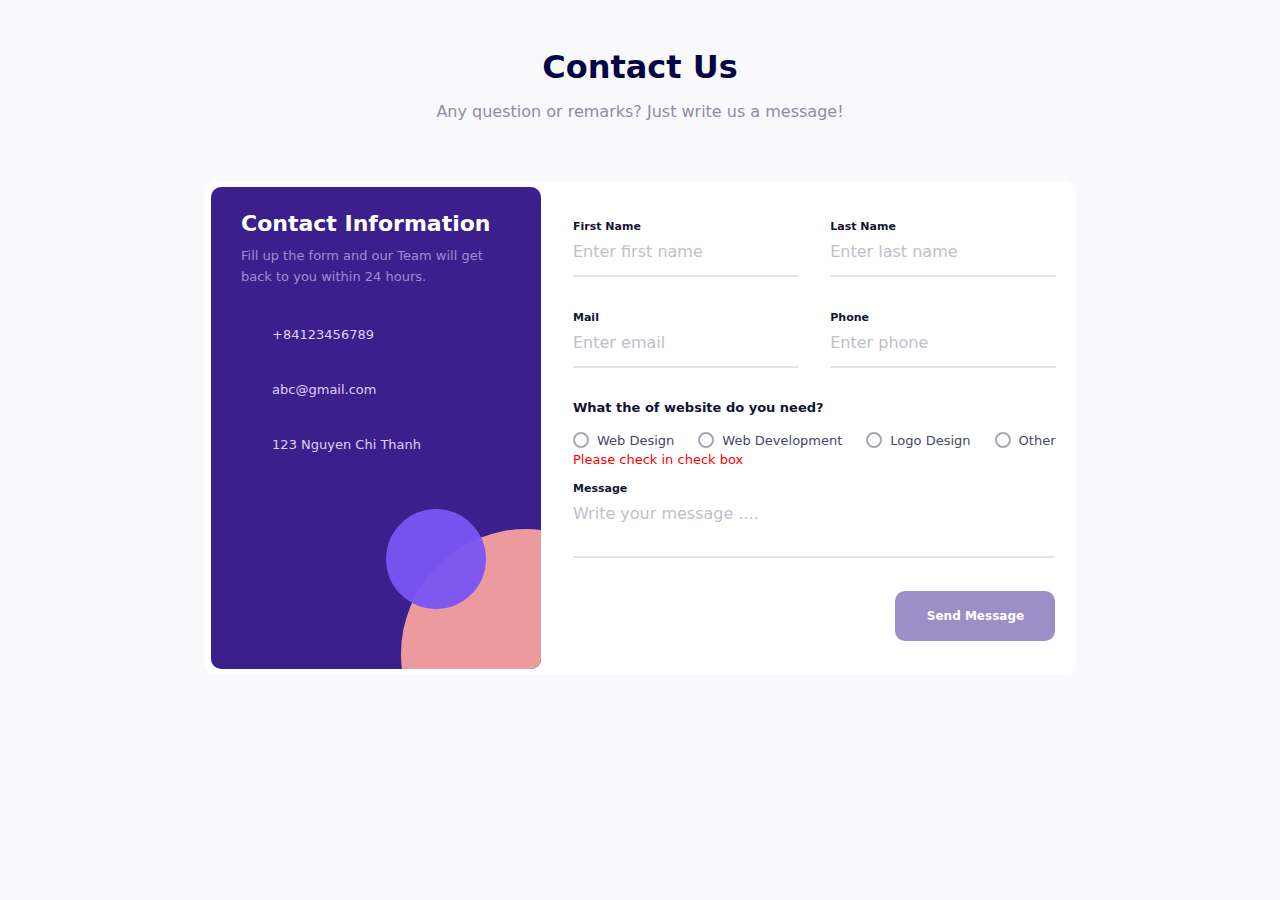
<file: contact.html>
<!DOCTYPE html>
<html lang="en">
  <head>
    <meta charset="UTF-8" />
    <meta http-equiv="X-UA-Compatible" content="IE=edge" />
    <meta name="viewport" content="width=device-width, initial-scale=1.0" />
    <title>Contact Us</title>
    <!-- Font awesome -->
    <link
      rel="stylesheet"
      href="https://cdnjs.cloudflare.com/ajax/libs/font-awesome/6.3.0/css/all.min.css"
      integrity="sha512-SzlrxWUlpfuzQ+pcUCosxcglQRNAq/DZjVsC0lE40xsADsfeQoEypE+enwcOiGjk/bSuGGKHEyjSoQ1zVisanQ=="
      crossorigin="anonymous"
      referrerpolicy="no-referrer"
    />

    <!-- Styles -->
    <link rel="stylesheet" href="assets/css/contact.css" />
  </head>
  <body>
    <main>
      <div class="heading">
        <h1>Contact Us</h1>
        <p>Any question or remarks? Just write us a message!</p>
      </div>

      <div class="container">
        <!-- Contact info -->
        <section class="contact-info">
          <h2>Contact Information</h2>
          <p class="desc">
            Fill up the form and our Team will get back to you within 24 hours.
          </p>

          <div class="info-item">
            <span class="icon">
              <i class="fa-solid fa-phone"></i>
            </span>
            <span class="value">+84123456789</span>
          </div>
          <div class="info-item">
            <span class="icon">
              <i class="fa-solid fa-envelope"></i>
            </span>
            <span class="value">abc@gmail.com</span>
          </div>
          <div class="info-item">
            <span class="icon">
              <i class="fa-solid fa-location-dot"></i>
            </span>
            <span class="value">123 Nguyen Chi Thanh</span>
          </div>

          <div class="socials">
            <a href="#!" class="item">
              <i class="fa-brands fa-facebook-f"></i>
            </a>
            <a href="#!" class="item">
              <i class="fa-brands fa-twitter"></i>
            </a>
            <a href="#!" class="item">
              <i class="fa-brands fa-instagram"></i>
            </a>
            <a href="#!" class="item">
              <i class="fa-brands fa-linkedin-in"></i>
            </a>
          </div>

          <div class="circle"></div>
          <div class="circle large"></div>
        </section>

        <!-- Contact form -->
        <div class="contact-form">
          <form
            action="https://api-gateway.fullstack.edu.vn/action_page.php"
            autocomplete="off"
            method="POST"
            autocapitalize="none"
          >
            <div class="form-row">
              <div class="form-group">
                <label for="first-name" class="form-label">First Name</label>
                <input
                  name="first-name"
                  required
                  minlength="2"
                  type="text"
                  id="first-name"
                  class="form-input"
                  placeholder="Enter first name"
                />
                <p class="form-error">Please input first name</p>
              </div>

              <div class="form-group">
                <label for="last-name" class="form-label">Last Name</label>
                <input
                  name="last-name"
                  required
                  minlength="2"
                  type="text"
                  id="last-name"
                  class="form-input"
                  placeholder="Enter last name"
                />
                <p class="form-error">Please input last name</p>
              </div>
            </div>

            <div class="form-row">
              <div class="form-group">
                <label for="email" class="form-label">Mail</label>
                <input
                  name="email"
                  type="email"
                  id="email"
                  class="form-input"
                  placeholder="Enter email"
                  required
                  pattern="[a-z0-9._%+-]+@[a-z0-9.-]+\.[a-z]{2,4}$"
                />
                <p class="form-error">Please input mail</p>
              </div>

              <div class="form-group">
                <label for="phone" class="form-label">Phone</label>
                <input
                  name="phone"
                  required
                  pattern="^(0|\+?84)(3|5|7|8|9)[0-9]{8}$"
                  type="tel"
                  id="phone"
                  class="form-input"
                  placeholder="Enter phone"
                />
                <p class="form-error">Please input phone</p>
              </div>
            </div>

            <div class="form-row">
              <div class="form-group">
                <label for="" class="form-label large">
                  What the of website do you need?
                </label>

                <div class="radio-group">
                  <div class="radio-btn">
                    <input
                      required
                      type="radio"
                      name="type"
                      id="web-design"
                      value="Web-Design"
                    />
                    <label for="web-design">Web Design</label>
                  </div>

                  <div class="radio-btn">
                    <input
                      required
                      type="radio"
                      name="type"
                      id="web-development"
                      value="Web-Development"
                    />
                    <label for="web-development">Web Development</label>
                  </div>

                  <div class="radio-btn">
                    <input
                      required
                      type="radio"
                      name="type"
                      id="logo-design"
                      value="Logo-Design"
                    />
                    <label for="logo-design">Logo Design</label>
                  </div>

                  <div class="radio-btn">
                    <input
                      required
                      type="radio"
                      name="type"
                      id="other"
                      name="other"
                      value="other"
                    />
                    <label for="other">Other</label>
                  </div>
                </div>

                <p class="form-error">Please check in check box</p>
              </div>
            </div>
            <div class="form-row">
              <div class="form-group">
                <label for="message" class="form-label">Message</label>
                <textarea
                  name="message"
                  id="message"
                  class="form-textarea"
                  placeholder="Write your message .... "
                  oninput="OnResize(this)"
                  minlength="10"
                ></textarea>
                <p class="form-error">Please type more 10 character</p>
              </div>
            </div>
            <div class="form-row submit-box">
              <button class="submit-btn" type="submit">Send Message</button>
            </div>
          </form>
        </div>
      </div>
    </main>
  </body>
  <script>
    function OnResize(e) {
      e.style.height = "auto";
      e.style.height = e.scrollHeight + 3 + "px";
    }
  </script>
</html>
</file>
<file: assets/css/contact.css>
* {
    padding: 0;
    margin: 0;
    box-sizing: border-box;
}

:root {
    --primary-color: #3b208d;
    --secondary-color: #ed9a9e;
}

html {
    font-size: 62.5%;
}

body {
    background: #f9f9fb;
}

body,
input,
textarea,
button {
    font-size: 1.6rem;
    font-family: system-ui, -apple-system, BlinkMacSystemFont, 'Segoe UI', Roboto,
        Oxygen, Ubuntu, Cantarell, 'Open Sans', 'Helvetica Neue', sans-serif;
}

main {
    margin: 48px 0;
}

/* Container */
.container {
    display: flex;
    width: 870px;
    margin: 60px auto 0;
    padding: 6px;
    border-radius: 10px;
    background: #fff;
}

/* Heading */
.heading {
    text-align: center;
}

.heading h1 {
    color: #050545;
    font-weight: 900;
    font-size: 3.2rem;
}

.heading p {
    margin-top: 16px;
    color: #8d8d9f;
}

/* Contact info */
.contact-info {
    position: relative;
    flex-shrink: 0;
    width: 330px;
    padding: 24px 30px 30px;
    border-radius: 10px;
    color: #fff;
    background: var(--primary-color);
    overflow: hidden;
}

.contact-info h2 {
    font-weight: 600;
    font-size: 2.2rem;
}

.contact-info .desc {
    margin-top: 10px;
    font-size: 1.3rem;
    line-height: 1.6;
    color: #9e8dd3;
}

.contact-info .info-item {
    margin-top: 36px;
}

.contact-info .info-item .icon {
    display: inline-block;
    width: 18px;
    text-align: center;
    color: var(--secondary-color);
}

.contact-info .info-item .value {
    margin-left: 8px;
    font-size: 1.3rem;
    color: #e0cff3;
}

.socials {
    display: flex;
    column-gap: 10px;
    margin-top: 110px;
}

.socials .item {
    display: inline-flex;
    align-items: center;
    justify-content: center;
    width: 27px;
    height: 27px;
    border-radius: 50%;
    text-decoration: none;
    color: #fff;
    font-size: 1.2rem;
}

.socials .item:hover {
    background: var(--secondary-color);
}

.circle {
    position: absolute;
    right: 55px;
    bottom: 60px;
    z-index: 1;
    width: 100px;
    height: 100px;
    border-radius: 50%;
    background: #7955f3;
    opacity: 0.95;
}

.circle.large {
    right: -110px;
    bottom: -110px;
    z-index: 0;
    width: 250px;
    height: 250px;
    opacity: 1;
    background: var(--secondary-color);
}

/* Contact form */
.contact-form {
    flex-grow: 1;
    padding: 28px 32px;
}

.contact-form:has(:invalid) .submit-btn {
    opacity: 0.5;
    pointer-events: none;
}

.form-row {
    display: flex;
    gap: 32px;
    margin-bottom: 10px;
}

.form-group {
    flex-grow: 1;
}

.form-group:focus-within .form-label:not(.large) {
    color: #5f42b6;
}

.form-group:focus-within .form-input {
    border-color: #5f42b6;
}

.form-group:has(:invalid:not(:placeholder-shown)) .form-error {
    visibility: visible;
}

.form-input {
    display: block;
}

.form-label {
    font-size: 1.1rem;
    font-weight: 700;
    color: #131434;
}

.form-label.large {
    font-size: 1.3rem;
}

.form-input,
.form-textarea {
    width: 100%;
    outline: none;
    border: none;
    border-bottom: 2px solid #e3e3e9;
    padding: 8px 0 14px 0;
    color: #0d0d3b;
}



.form-input::placeholder,
.form-textarea::placeholder {
    color: #bebfc9;
}

.form-error {
    visibility: hidden;
    margin-top: 4px;
    font-size: 1.3rem;
    color: red;
}

/* Radio */
.radio-group {
    display: flex;
    margin-top: 16px;
}

.radio-btn {
    display: inline-block;
}

.radio-btn+.radio-btn {
    margin-left: 24px;
}

.radio-btn label {
    position: relative;
    display: flex;
    align-items: center;
    white-space: nowrap;
    font-size: 1.3rem;
    color: #474669;
}

.radio-btn label::before,
.radio-btn label::after {
    content: '';
    display: inline-block;
}

.radio-btn label::before {
    width: 12px;
    height: 12px;
    margin-right: 8px;
    border-radius: 50%;
    border: 2px solid #a7a7b6;
}

.radio-btn [type='radio'] {
    display: none;
}

.radio-btn [type='radio']:checked+label::before {
    background: #5b32dc;
    border-color: #5b32dc;
}

.radio-btn [type='radio']:checked+label::after {
    position: absolute;
    top: 6px;
    left: 3px;
    width: 7px;
    height: 3px;
    border-left: 2px solid #fff;
    border-bottom: 2px solid #fff;
    rotate: -45deg;
}

.form-textarea {
    resize: none;
    max-height: 150px;
}

.submit-box {
    justify-content: end;
    margin-bottom: 0;
}

.submit-btn {
    border: none;
    min-width: 160px;
    height: 50px;
    background-color: rgb(62, 32, 147);
    border-radius: 10px;
    font-size: 1.2rem;
    font-weight: 600;
    color: rgb(255, 255, 255);
    transition: ease 0.5s;
}

.submit-btn:hover {
    background-color: rgb(62, 32, 147, 0.5);
}
</file>
